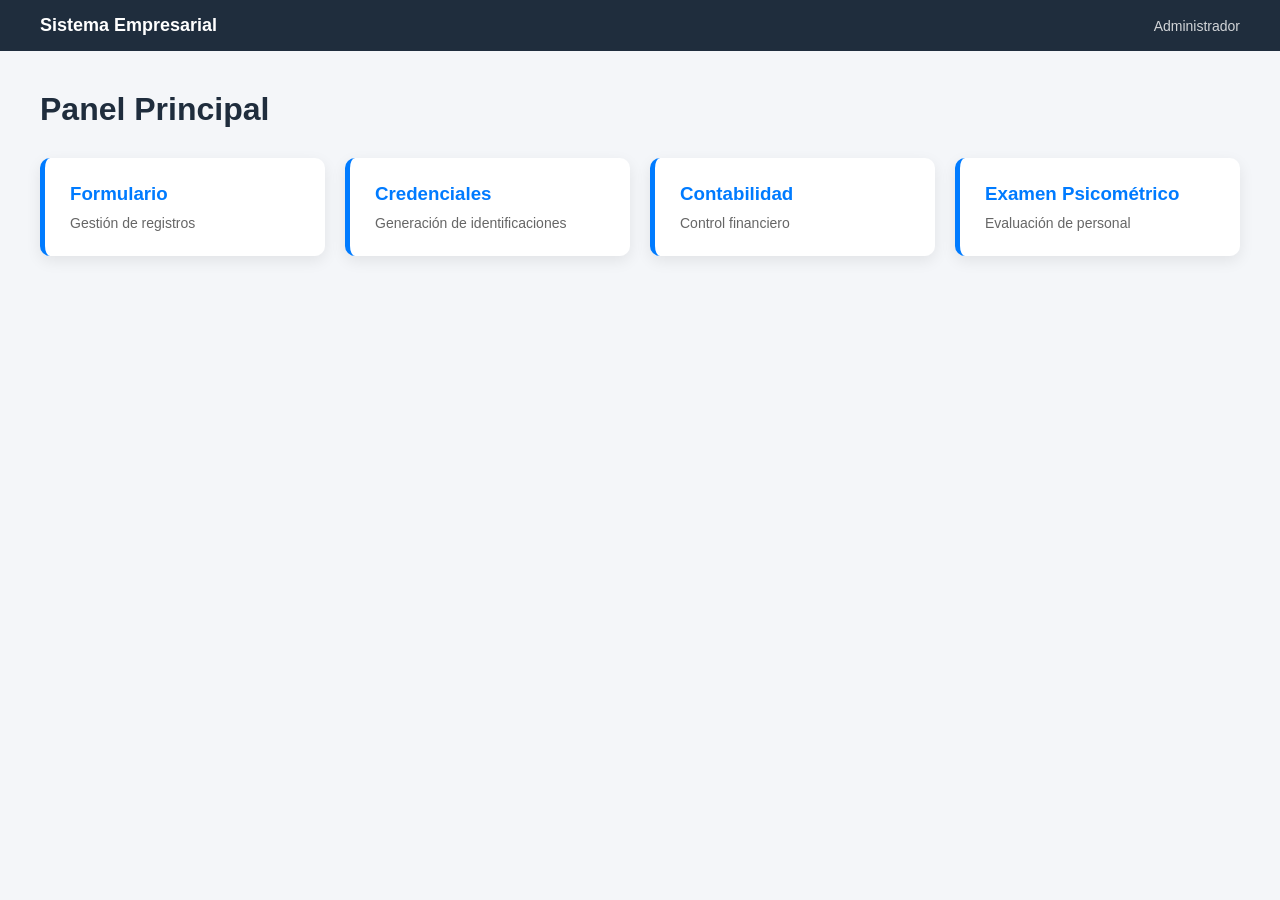
<file: templates/index.html>
<!DOCTYPE html>
<html lang="es">
<head>
    <meta charset="UTF-8">
    <meta name="viewport" content="width=device-width, initial-scale=1.0">
    <link rel="stylesheet" href="../static/css/index.css">
    <title>Panel Administrativo</title>
</head>
<body>

    <header class="navbar">
        <div class="logo">Sistema Empresarial</div>
        <div class="user">Administrador</div>
    </header>

    <main class="main-content">
        <h1>Panel Principal</h1>

        <div class="cards">

            <a href="/form" class="card">
                <h3>Formulario</h3>
                <p>Gestión de registros</p>
            </a>

            <a href="/crede" class="card">
                <h3>Credenciales</h3>
                <p>Generación de identificaciones</p>
            </a>

            <a href="/conta" class="card">
                <h3>Contabilidad</h3>
                <p>Control financiero</p>
            </a>

            <a href="/examen" class="card">
                <h3>Examen Psicométrico</h3>
                <p>Evaluación de personal</p>
            </a>

        </div>
    </main>

</body>
</html>
</file>
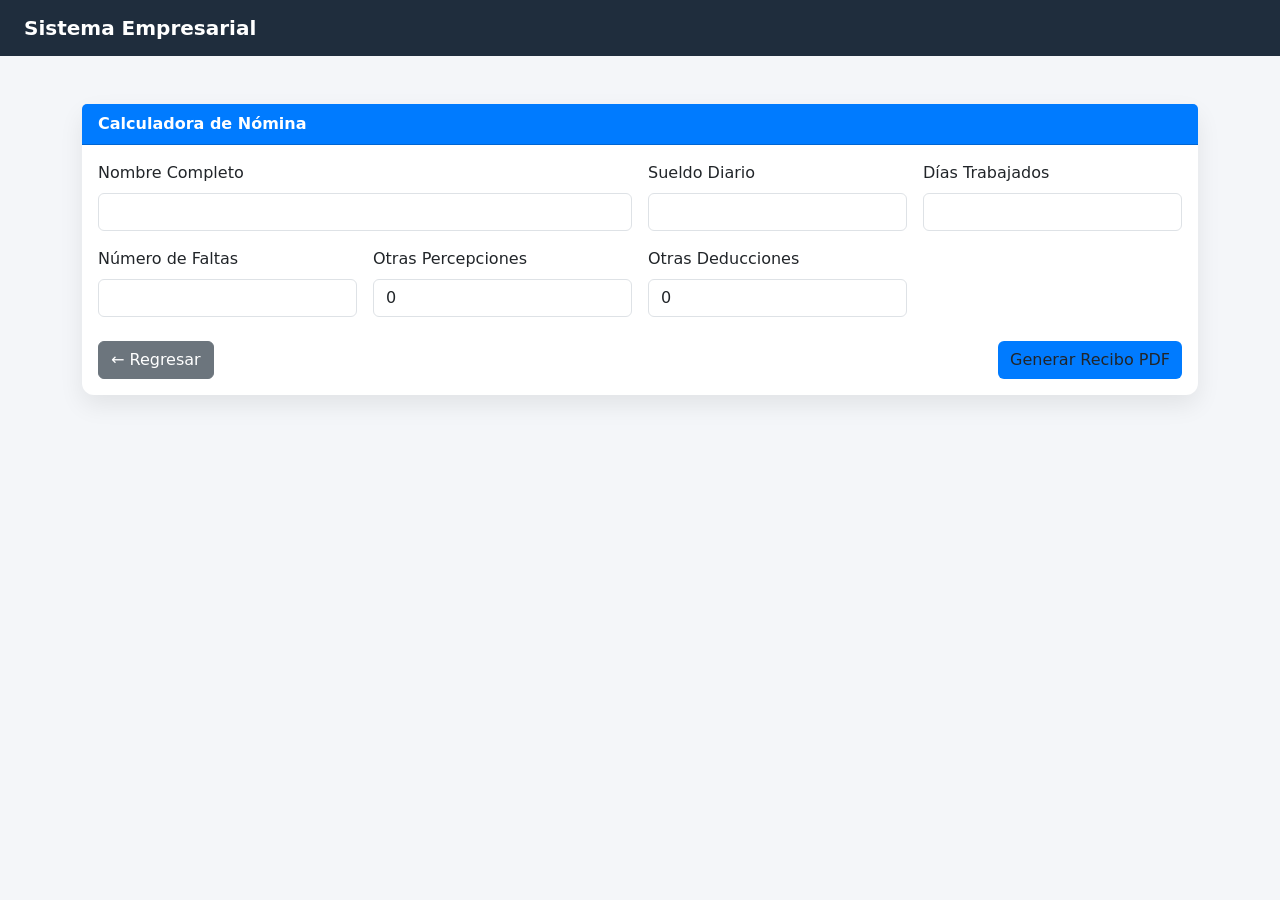
<file: templates/conta.html>
<!DOCTYPE html>
<html lang="es">
<head>
    <meta charset="UTF-8">
    <title>Sistema de Nómina</title>
    <meta name="viewport" content="width=device-width, initial-scale=1.0">

    <!-- Bootstrap -->
    <link href="https://cdn.jsdelivr.net/npm/bootstrap@5.3.0/dist/css/bootstrap.min.css" rel="stylesheet">

    <style>
        body {
            background-color: #f4f6f9;
        }

        .navbar-custom {
            background-color: #1f2d3d;
        }

        .navbar-custom .navbar-brand {
            color: white;
            font-weight: bold;
        }

        .card-custom {
            border: none;
            border-radius: 12px;
            box-shadow: 0 10px 25px rgba(0,0,0,0.08);
        }

        .card-header-custom {
            background-color: #007bff;
            color: white;
            font-weight: bold;
            border-radius: 12px 12px 0 0;
        }

        .btn-custom {
            background-color: #007bff;
            border: none;
        }

        .btn-custom:hover {
            background-color: #0056b3;
        }
    </style>
</head>

<body>

    <!-- NAVBAR -->
    <nav class="navbar navbar-expand-lg navbar-custom px-4">
        <a class="navbar-brand" href="/">Sistema Empresarial</a>
    </nav>

    <!-- CONTENIDO -->
    <div class="container mt-5">

        <div class="card card-custom">
            <div class="card-header card-header-custom">
                Calculadora de Nómina
            </div>

            <div class="card-body">

                <form action="/calcular" method="POST" class="row g-3">

                    <div class="col-md-6">
                        <label class="form-label">Nombre Completo</label>
                        <input type="text" name="nombre" class="form-control" required>
                    </div>

                    <div class="col-md-3">
                        <label class="form-label">Sueldo Diario</label>
                        <input type="number" step="0.01" name="sueldo_diario" class="form-control" required>
                    </div>

                    <div class="col-md-3">
                        <label class="form-label">Días Trabajados</label>
                        <input type="number" name="dias_trabajados" class="form-control" required>
                    </div>

                    <div class="col-md-3">
                        <label class="form-label">Número de Faltas</label>
                        <input type="number" name="faltas" class="form-control" required>
                    </div>

                    <div class="col-md-3">
                        <label class="form-label">Otras Percepciones</label>
                        <input type="number" step="0.01" name="percepciones" class="form-control" value="0">
                    </div>

                    <div class="col-md-3">
                        <label class="form-label">Otras Deducciones</label>
                        <input type="number" step="0.01" name="deducciones" class="form-control" value="0">
                    </div>

                    <div class="col-12 d-flex justify-content-between mt-4">
                        <a href="/" class="btn btn-secondary">← Regresar</a>
                        <button type="submit" class="btn btn-custom">
                            Generar Recibo PDF
                        </button>
                    </div>

                </form>

            </div>
        </div>

    </div>

</body>
</html>
</file>
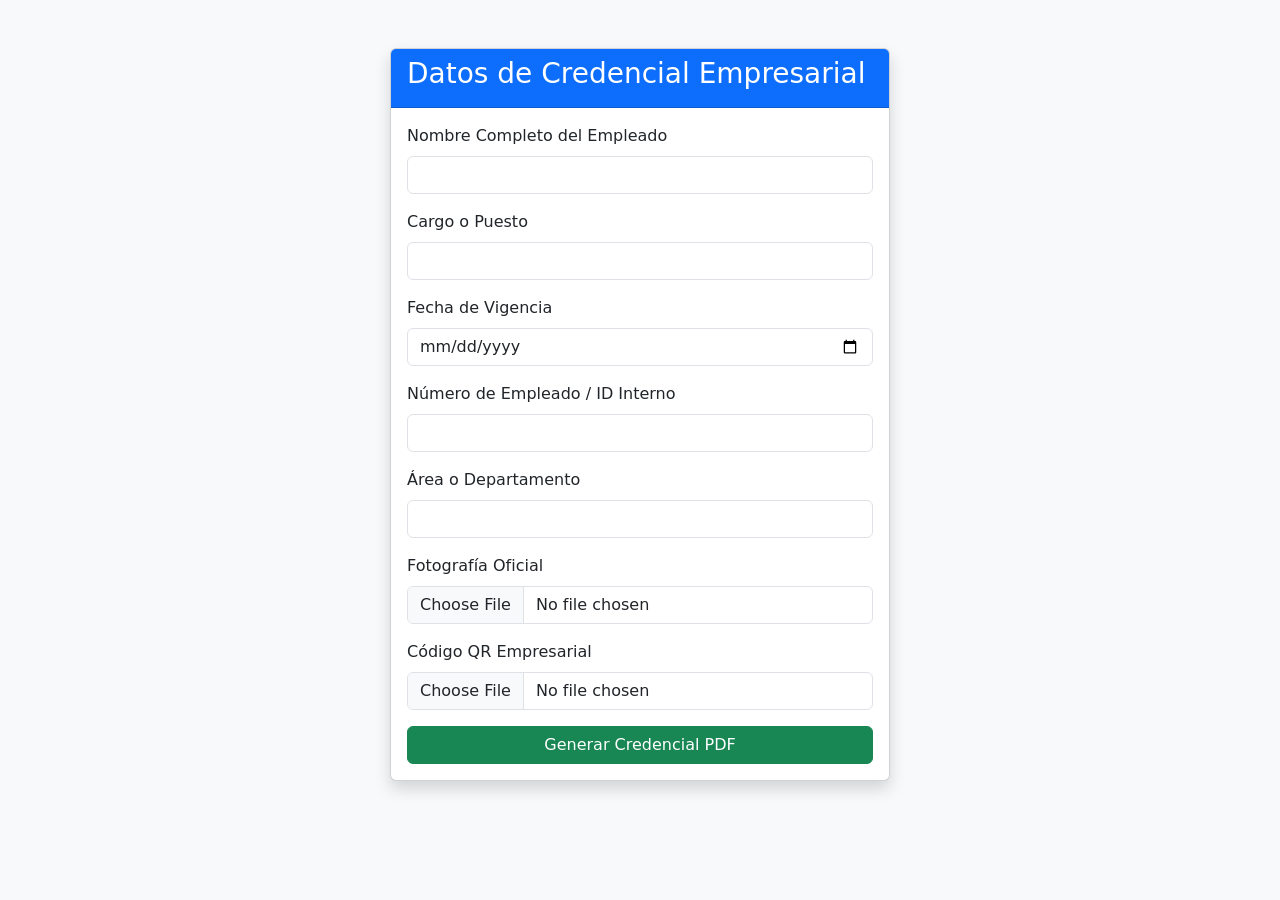
<file: templates/crede.html>
<!DOCTYPE html>
<html lang="es">
<head>
    <meta charset="UTF-8">
    <title>Generador de Credencial Empresarial</title>
    <link href="https://cdn.jsdelivr.net/npm/bootstrap@5.3.0/dist/css/bootstrap.min.css" rel="stylesheet">
</head>

<body class="bg-light">

    <div class="container mt-5">
        <div class="card shadow mx-auto" style="max-width: 500px;">
            
            <div class="card-header bg-primary text-white">
                <h3>Datos de Credencial Empresarial</h3>
            </div>

            <div class="card-body">

                <form action="/generar" method="post" enctype="multipart/form-data">

                    <div class="mb-3">
                        <label class="form-label">Nombre Completo del Empleado</label>
                        <input type="text" name="nombre" class="form-control" required>
                    </div>

                    <div class="mb-3">
                        <label class="form-label">Cargo o Puesto</label>
                        <input type="text" name="puesto" class="form-control" required>
                    </div>

                    <div class="mb-3">
                        <label class="form-label">Fecha de Vigencia</label>
                        <input type="date" name="vigen" class="form-control" required>
                    </div>

                    <div class="mb-3">
                        <label class="form-label">Número de Empleado / ID Interno</label>
                        <input type="text" name="puesto" class="form-control" required>
                    </div>

                    <div class="mb-3">
                        <label class="form-label">Área o Departamento</label>
                        <input type="text" name="carrera" class="form-control" required>
                    </div>

                    <div class="mb-3">
                        <label class="form-label">Fotografía Oficial</label>
                        <input type="file" name="foto" class="form-control" accept="image/*" required>
                    </div>

                    <div class="mb-3">
                        <label class="form-label">Código QR Empresarial</label>
                        <input type="file" name="qr" class="form-control" accept="image/*" required>
                    </div>

                    <button type="submit" class="btn btn-success w-100">
                        Generar Credencial PDF
                    </button>

                </form>

            </div>
        </div>
    </div>

</body>
</html>
</file>
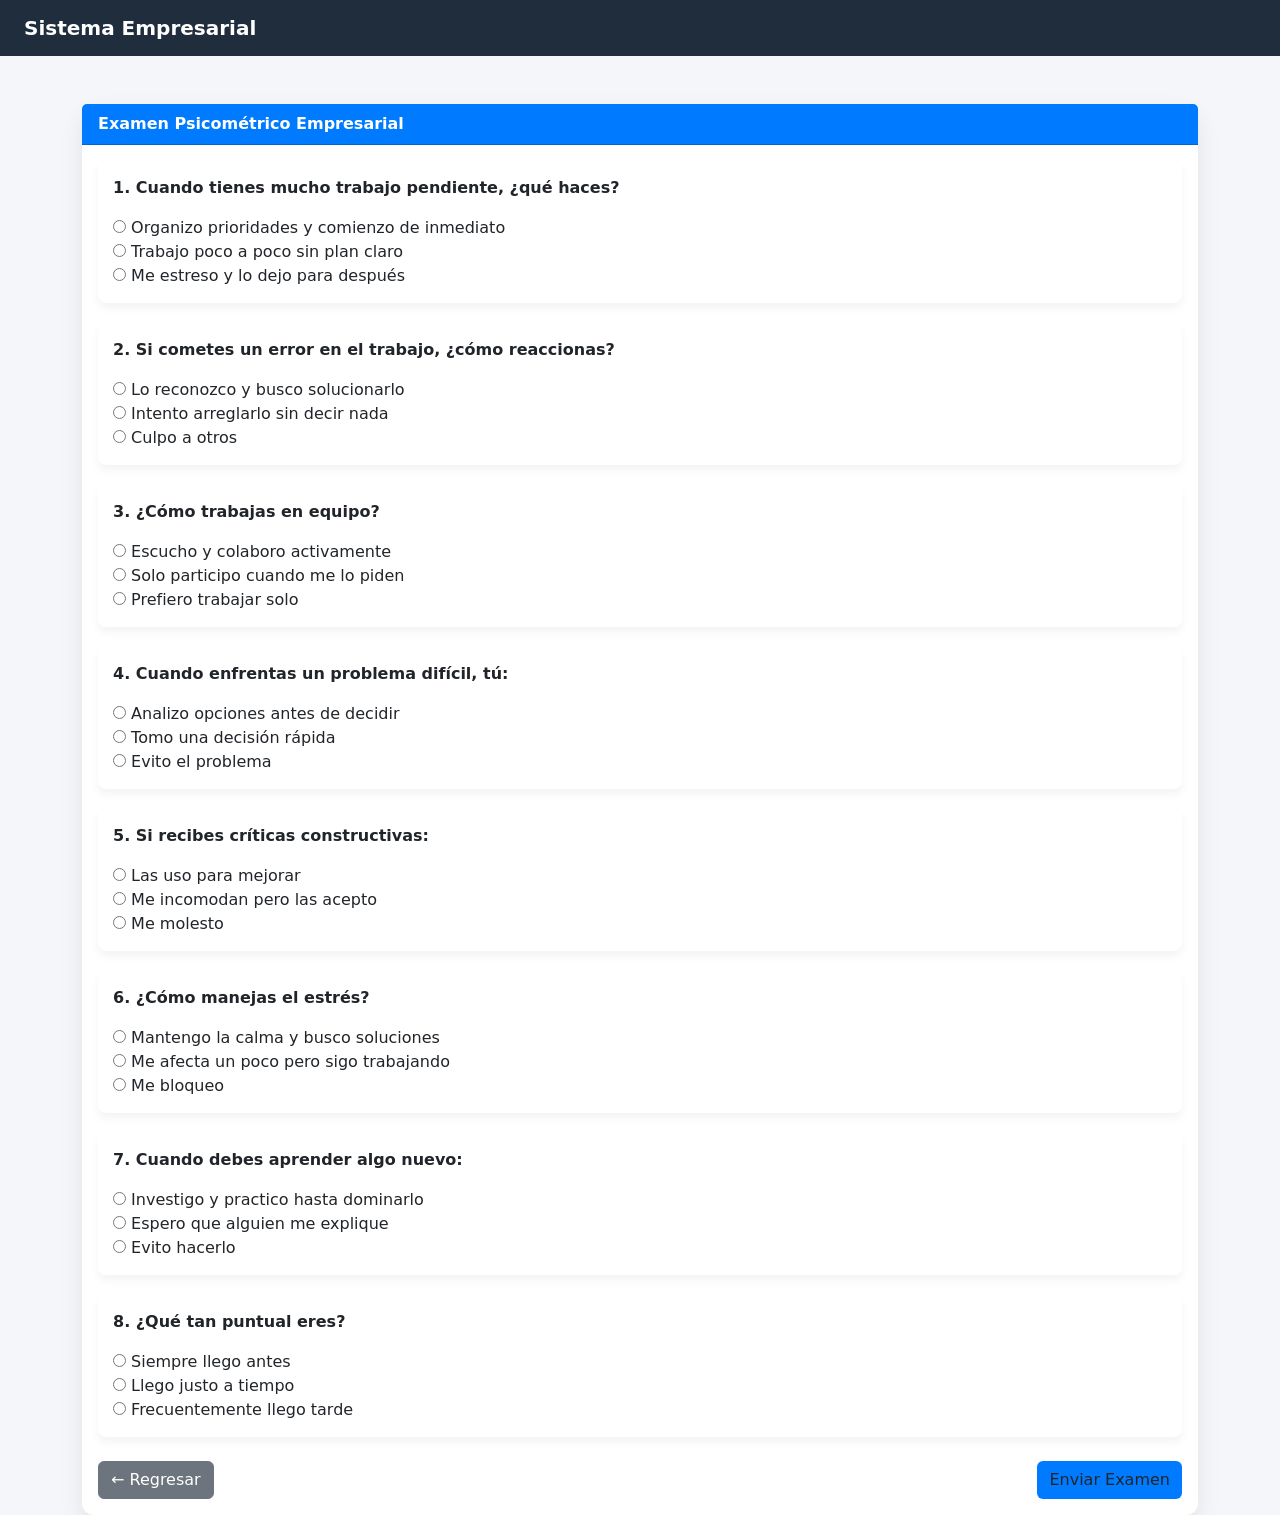
<file: templates/examen.html>
<!DOCTYPE html>
<html lang="es">
<head>
    <meta charset="UTF-8">
    <title>Examen Psicométrico Empresarial</title>
    <meta name="viewport" content="width=device-width, initial-scale=1.0">

    <!-- Bootstrap -->
    <link href="https://cdn.jsdelivr.net/npm/bootstrap@5.3.0/dist/css/bootstrap.min.css" rel="stylesheet">

    <style>
        body {
            background-color: #f4f6f9;
        }

        .navbar-custom {
            background-color: #1f2d3d;
        }

        .navbar-custom .navbar-brand {
            color: white;
            font-weight: bold;
        }

        .card-custom {
            border: none;
            border-radius: 12px;
            box-shadow: 0 10px 25px rgba(0,0,0,0.08);
        }

        .card-header-custom {
            background-color: #007bff;
            color: white;
            font-weight: bold;
            border-radius: 12px 12px 0 0;
        }

        .question {
            padding: 15px;
            background: #ffffff;
            border-radius: 8px;
            margin-bottom: 20px;
            box-shadow: 0 5px 10px rgba(0,0,0,0.05);
        }

        .btn-custom {
            background-color: #007bff;
            border: none;
        }

        .btn-custom:hover {
            background-color: #0056b3;
        }
    </style>
</head>

<body>

<!-- NAVBAR -->
<nav class="navbar navbar-expand-lg navbar-custom px-4">
    <a class="navbar-brand" href="/">Sistema Empresarial</a>
</nav>

<div class="container mt-5">

    <div class="card card-custom">
        <div class="card-header card-header-custom">
            Examen Psicométrico Empresarial
        </div>

        <div class="card-body">

            <form action="/resultado" method="POST">

                <div class="question">
                    <p><strong>1. Cuando tienes mucho trabajo pendiente, ¿qué haces?</strong></p>
                    <input type="radio" name="p1" value="3" required> Organizo prioridades y comienzo de inmediato<br>
                    <input type="radio" name="p1" value="2"> Trabajo poco a poco sin plan claro<br>
                    <input type="radio" name="p1" value="1"> Me estreso y lo dejo para después
                </div>

                <div class="question">
                    <p><strong>2. Si cometes un error en el trabajo, ¿cómo reaccionas?</strong></p>
                    <input type="radio" name="p2" value="3" required> Lo reconozco y busco solucionarlo<br>
                    <input type="radio" name="p2" value="2"> Intento arreglarlo sin decir nada<br>
                    <input type="radio" name="p2" value="1"> Culpo a otros
                </div>

                <div class="question">
                    <p><strong>3. ¿Cómo trabajas en equipo?</strong></p>
                    <input type="radio" name="p3" value="3" required> Escucho y colaboro activamente<br>
                    <input type="radio" name="p3" value="2"> Solo participo cuando me lo piden<br>
                    <input type="radio" name="p3" value="1"> Prefiero trabajar solo
                </div>

                <div class="question">
                    <p><strong>4. Cuando enfrentas un problema difícil, tú:</strong></p>
                    <input type="radio" name="p4" value="3" required> Analizo opciones antes de decidir<br>
                    <input type="radio" name="p4" value="2"> Tomo una decisión rápida<br>
                    <input type="radio" name="p4" value="1"> Evito el problema
                </div>

                <div class="question">
                    <p><strong>5. Si recibes críticas constructivas:</strong></p>
                    <input type="radio" name="p5" value="3" required> Las uso para mejorar<br>
                    <input type="radio" name="p5" value="2"> Me incomodan pero las acepto<br>
                    <input type="radio" name="p5" value="1"> Me molesto
                </div>

                <div class="question">
                    <p><strong>6. ¿Cómo manejas el estrés?</strong></p>
                    <input type="radio" name="p6" value="3" required> Mantengo la calma y busco soluciones<br>
                    <input type="radio" name="p6" value="2"> Me afecta un poco pero sigo trabajando<br>
                    <input type="radio" name="p6" value="1"> Me bloqueo
                </div>

                <div class="question">
                    <p><strong>7. Cuando debes aprender algo nuevo:</strong></p>
                    <input type="radio" name="p7" value="3" required> Investigo y practico hasta dominarlo<br>
                    <input type="radio" name="p7" value="2"> Espero que alguien me explique<br>
                    <input type="radio" name="p7" value="1"> Evito hacerlo
                </div>

                <div class="question">
                    <p><strong>8. ¿Qué tan puntual eres?</strong></p>
                    <input type="radio" name="p8" value="3" required> Siempre llego antes<br>
                    <input type="radio" name="p8" value="2"> Llego justo a tiempo<br>
                    <input type="radio" name="p8" value="1"> Frecuentemente llego tarde
                </div>

                <div class="d-flex justify-content-between mt-4">
                    <a href="/" class="btn btn-secondary">← Regresar</a>
                    <button type="submit" class="btn btn-custom">
                        Enviar Examen
                    </button>
                </div>

            </form>

        </div>
    </div>

</div>

</body>
</html>
</file>
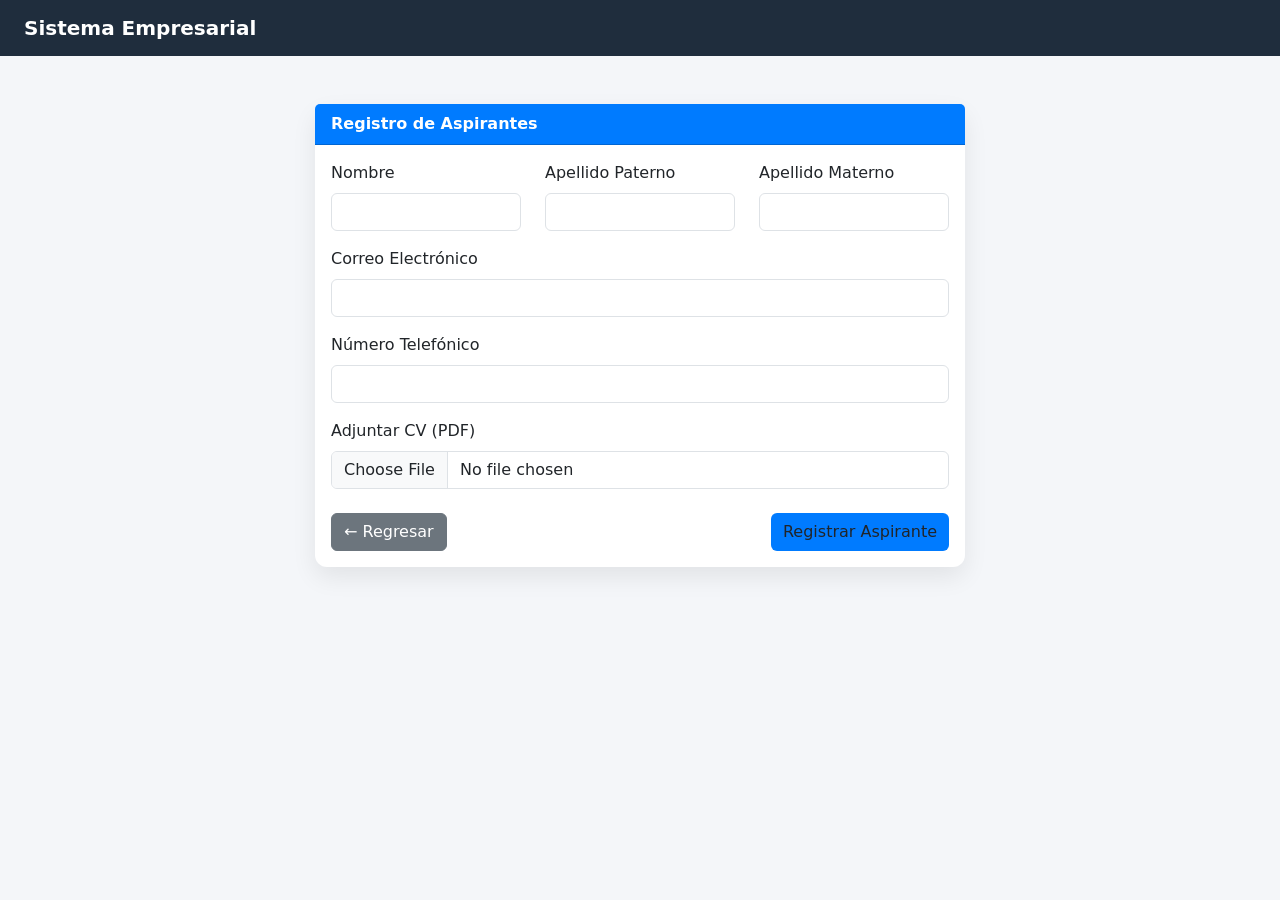
<file: templates/formu.html>
<!DOCTYPE html>
<html lang="es">
<head>
    <meta charset="UTF-8">
    <title>Registro de Aspirantes</title>
    <meta name="viewport" content="width=device-width, initial-scale=1.0">

    <!-- Bootstrap -->
    <link href="https://cdn.jsdelivr.net/npm/bootstrap@5.3.0/dist/css/bootstrap.min.css" rel="stylesheet">

    <style>
        body {
            background-color: #f4f6f9;
        }

        .navbar-custom {
            background-color: #1f2d3d;
        }

        .navbar-custom .navbar-brand {
            color: white;
            font-weight: bold;
        }

        .card-custom {
            border: none;
            border-radius: 12px;
            box-shadow: 0 10px 25px rgba(0,0,0,0.08);
        }

        .card-header-custom {
            background-color: #007bff;
            color: white;
            font-weight: bold;
            border-radius: 12px 12px 0 0;
        }

        .btn-custom {
            background-color: #007bff;
            border: none;
        }

        .btn-custom:hover {
            background-color: #0056b3;
        }
    </style>
</head>

<body>

<!-- NAVBAR -->
<nav class="navbar navbar-expand-lg navbar-custom px-4">
    <a class="navbar-brand" href="/">Sistema Empresarial</a>
</nav>

<div class="container mt-5">

    <div class="card card-custom mx-auto" style="max-width: 650px;">
        
        <div class="card-header card-header-custom">
            Registro de Aspirantes
        </div>

        <div class="card-body">

            <form action="/registrar" method="POST" enctype="multipart/form-data">

                <div class="row">
                    <div class="col-md-4 mb-3">
                        <label class="form-label">Nombre</label>
                        <input type="text" name="nombre" class="form-control" required>
                    </div>

                    <div class="col-md-4 mb-3">
                        <label class="form-label">Apellido Paterno</label>
                        <input type="text" name="apellido_p" class="form-control" required>
                    </div>

                    <div class="col-md-4 mb-3">
                        <label class="form-label">Apellido Materno</label>
                        <input type="text" name="apellido_m" class="form-control" required>
                    </div>
                </div>

                <div class="mb-3">
                    <label class="form-label">Correo Electrónico</label>
                    <input type="email" name="correo" class="form-control" required>
                </div>

                <div class="mb-3">
                    <label class="form-label">Número Telefónico</label>
                    <input type="text" name="numero" class="form-control" required>
                </div>

                <div class="mb-4">
                    <label class="form-label">Adjuntar CV (PDF)</label>
                    <input type="file" name="documento" class="form-control" accept=".pdf" required>
                </div>

                <div class="d-flex justify-content-between">
                    <a href="/" class="btn btn-secondary">← Regresar</a>
                    <button type="submit" class="btn btn-custom">
                        Registrar Aspirante
                    </button>
                </div>

            </form>

        </div>
    </div>

</div>

</body>
</html>
</file>
<file: static/css/index.css>
* {
    margin: 0;
    padding: 0;
    box-sizing: border-box;
    font-family: 'Segoe UI', sans-serif;
}

body {
    background-color: #f4f6f9;
}

/* NAVBAR */
.navbar {
    background-color: #1f2d3d;
    color: white;
    padding: 15px 40px;
    display: flex;
    justify-content: space-between;
    align-items: center;
}

.logo {
    font-size: 18px;
    font-weight: bold;
}

.user {
    font-size: 14px;
    opacity: 0.8;
}

/* MAIN */
.main-content {
    padding: 40px;
}

.main-content h1 {
    margin-bottom: 30px;
    color: #1f2d3d;
}

/* CARDS */
.cards {
    display: grid;
    grid-template-columns: repeat(auto-fit, minmax(220px, 1fr));
    gap: 20px;
}

.card {
    background: white;
    padding: 25px;
    border-radius: 10px;
    text-decoration: none;
    color: #333;
    box-shadow: 0 5px 15px rgba(0,0,0,0.08);
    transition: 0.3s ease;
    border-left: 5px solid #007bff;
}

.card h3 {
    margin-bottom: 10px;
    color: #007bff;
}

.card p {
    font-size: 14px;
    color: #666;
}

.card:hover {
    transform: translateY(-5px);
    box-shadow: 0 10px 25px rgba(0,0,0,0.15);
}
</file>
